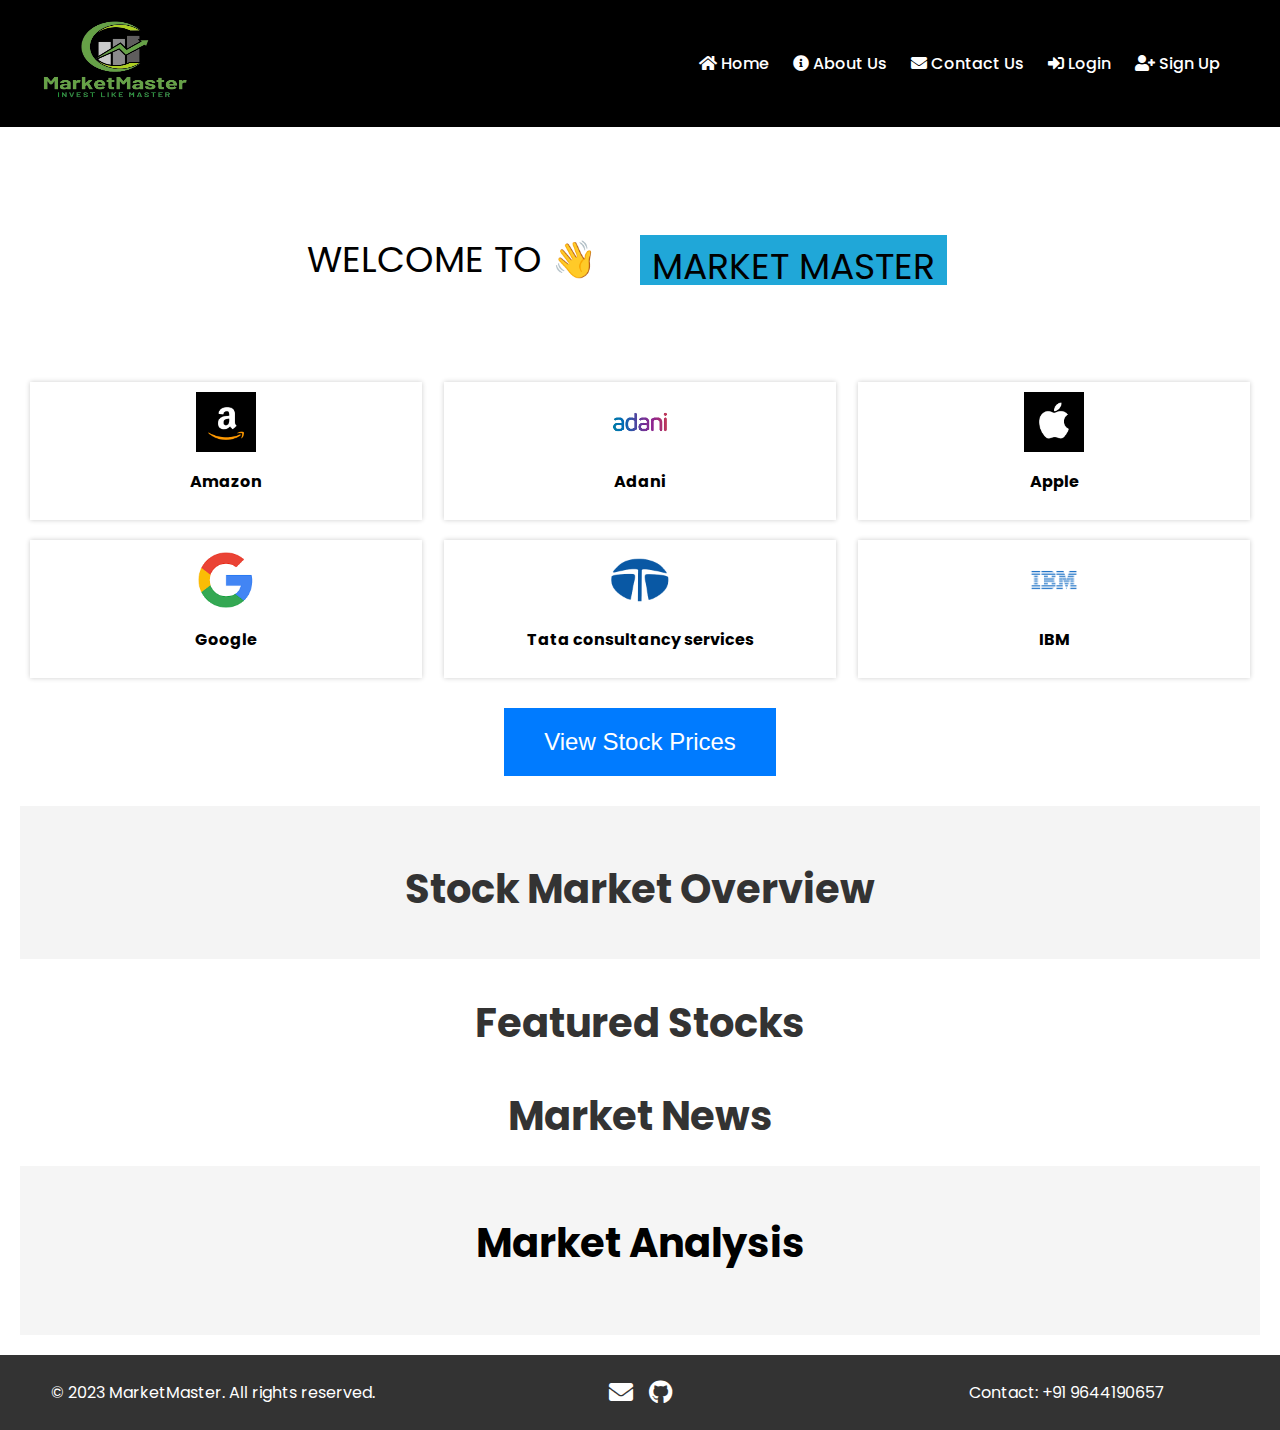
<file: index.html>
<!DOCTYPE html>
<html lang="en">

<head>
  <meta charset="UTF-8" />
  <meta name="viewport" content="width=device-width, initial-scale=1.0" />
  <link rel="stylesheet" href="https://cdnjs.cloudflare.com/ajax/libs/font-awesome/5.15.3/css/all.min.css" />

  <link rel="icon" href="images/logo.png" />
  
  <link rel="stylesheet" href="css/style.css" />

  <link href="https://fonts.googleapis.com/css2?family=Poppins:wght@300;400;500;600&display=swap" rel="stylesheet" />
  <title>MarketMaster - Invest Like Master</title>
</head>

<body>
  <!-- Navigation Bar -->
  <header>
    <nav>
      <div class="container">
        <div id="logo">
          <a href="index.html"><img src="images/logo.png" alt="MarketMaster Logo" /></a>
        </div>
        <ul id="navbar">
          <li>
            <a href="index.html"><i class="fas fa-home"></i> Home</a>
          </li>
          <li>
            <a href="about.html"><i class="fas fa-info-circle"></i> About Us</a>
          </li>
          <li>
            <a href="contactus.html"><i class="fas fa-envelope"></i> Contact Us</a>
          </li>
          <li>
            <a href="login.html"><i class="fas fa-sign-in-alt"></i> Login</a>
          </li>
          <li>
            <a href="signup.html"><i class="fas fa-user-plus"></i> Sign Up</a>
          </li>
        </ul>
      </div>
    </nav>
  </header>


  <!-- Main Content (Stock Market Prices and Analysis) -->
  <section class="main-content">
    <div class="ct">
      <p>Welcome To 👋</p>
      <section class="animation">
        <div class="first">
          <div>Market Master</div>
        </div>
        <div class="second">
          <div>Stock Analysis</div>
        </div>
        <div class="second">
          <div>Stock prediction</div>
        </div>
      </section>
    </div>

    <!-- Stock Market Overview Section -->
    <!-- Company Logo Box -->
    <div class="company-logo-box">
      <!-- Company 1 -->
      <div class="company">
        <img src="images/amazon.png" alt="Company 1 Logo" />
        <p>Amazon</p>
      </div>

      <!-- Company 2 -->
      <div class="company">
        <img src="images/adani.png" alt="Company 2 Logo" />
        <p>Adani</p>
      </div>

      <!-- Company 3 -->
      <div class="company">
        <img src="images/apple.png" alt="Company 2 Logo" />
        <p>Apple</p>
      </div>

      <!-- Company 4 -->
      <div class="company">
        <img src="images/google.png" alt="Company 2 Logo" />
        <p>Google</p>
      </div>

      <!-- Company 5 -->
      <div class="company">
        <img src="images/tata.png" alt="Company 2 Logo" />
        <p>Tata consultancy services</p>
      </div>

      <!-- Company 6 -->
      <div class="company">
        <img src="images/ibm.png" alt="Company 2 Logo" />
        <p>IBM</p>
      </div>

      <!-- Repeat for other companies (Company 3 to Company 10) -->
    </div>

    <!-- View Stock Prices Button -->
    <div class="view-button">
      <a href="login.html"><button class="btn-view">View Stock Prices</button></a>
    </div>
    <section class="market-overview">
      <h2>Stock Market Overview</h2>
      <!-- Placeholder for market data or charts -->
      <!-- TradingView Widget BEGIN -->
      <div class="tradingview-widget-container">
        <div class="tradingview-widget-container__widget"></div>
        <div class="tradingview-widget-copyright"></div>
        <script type="text/javascript" src="https://s3.tradingview.com/external-embedding/embed-widget-hotlists.js"
          async>
            {
              "colorTheme": "light",
                "dateRange": "12M",
                  "exchange": "BSE",
                    "showChart": true,
                      "locale": "in",
                        "largeChartUrl": "",
                          "isTransparent": false,
                            "showSymbolLogo": false,
                              "showFloatingTooltip": false,
                                "width": "400",
                                  "height": "600",
                                    "plotLineColorGrowing": "rgba(41, 98, 255, 1)",
                                      "plotLineColorFalling": "rgba(41, 98, 255, 1)",
                                        "gridLineColor": "rgba(240, 243, 250, 0)",
                                          "scaleFontColor": "rgba(106, 109, 120, 1)",
                                            "belowLineFillColorGrowing": "rgba(41, 98, 255, 0.12)",
                                              "belowLineFillColorFalling": "rgba(41, 98, 255, 0.12)",
                                                "belowLineFillColorGrowingBottom": "rgba(41, 98, 255, 0)",
                                                  "belowLineFillColorFallingBottom": "rgba(41, 98, 255, 0)",
                                                    "symbolActiveColor": "rgba(41, 98, 255, 0.12)"
            }
          </script>
      </div>

      <!-- TradingView Widget END -->
    </section>

    <!-- Featured Stocks Section -->
    <section class="featured-stocks">
      <h2>Featured Stocks</h2>
      <!-- Placeholder for featured stock information -->
    </section>

    <!-- News Section -->
    <section class="market-news">
      <h2>Market News</h2>
      <!-- Placeholder for news articles -->
    </section>

    <!-- Market Analysis Section -->
    <section class="market-analysis">
      <h1>Market Analysis</h1>
      <!-- Placeholder for market analysis content -->
      <div class="widget-container">
        <div class="widget">
          <blockquote class="trendlyne-widgets"
            data-get-url="https://trendlyne.com/web-widget/qvt-widget/Poppins/TCS/?posCol=00A25B&primaryCol=006AFF&negCol=EB3B00&neuCol=F7941E"
            data-theme="light"></blockquote>
          <script async src="https://cdn-static.trendlyne.com/static/js/webwidgets/tl-widgets.js"
            charset="utf-8"></script>
        </div>
        <div class="widget">
          <blockquote class="trendlyne-widgets"
            data-get-url="https://trendlyne.com/web-widget/qvt-widget/Poppins/INFY/?posCol=00A25B&primaryCol=006AFF&negCol=EB3B00&neuCol=F7941E"
            data-theme="light"></blockquote>
          <script async src="https://cdn-static.trendlyne.com/static/js/webwidgets/tl-widgets.js"
            charset="utf-8"></script>
        </div>
        <div class="widget">
          <blockquote class="trendlyne-widgets"
            data-get-url="https://trendlyne.com/web-widget/qvt-widget/Poppins/IBMFNIFTY/?posCol=00A25B&primaryCol=006AFF&negCol=EB3B00&neuCol=F7941E"
            data-theme="light"></blockquote>
          <script async src="https://cdn-static.trendlyne.com/static/js/webwidgets/tl-widgets.js"
            charset="utf-8"></script>
        </div>
      </div>
    </section>
  </section>

  <footer>
    <div class="footer-content">
      <p>&copy; 2023 MarketMaster. All rights reserved.</p>

      <div class="footer-icons">
        <a href="mailto:jaydeeppatidar535@gmail.com" class="footer-icon">
          <i class="fas fa-envelope"></i>
        </a>
        <a href="https://github.com/JaydeepPatidar535/Market-Master" target="_blank" class="footer-icon">
          <i class="fab fa-github"></i>
        </a>
      </div>
      <p>Contact: +91 9644190657</p>
    </div>
  </footer>
</body>

</html>
</file>
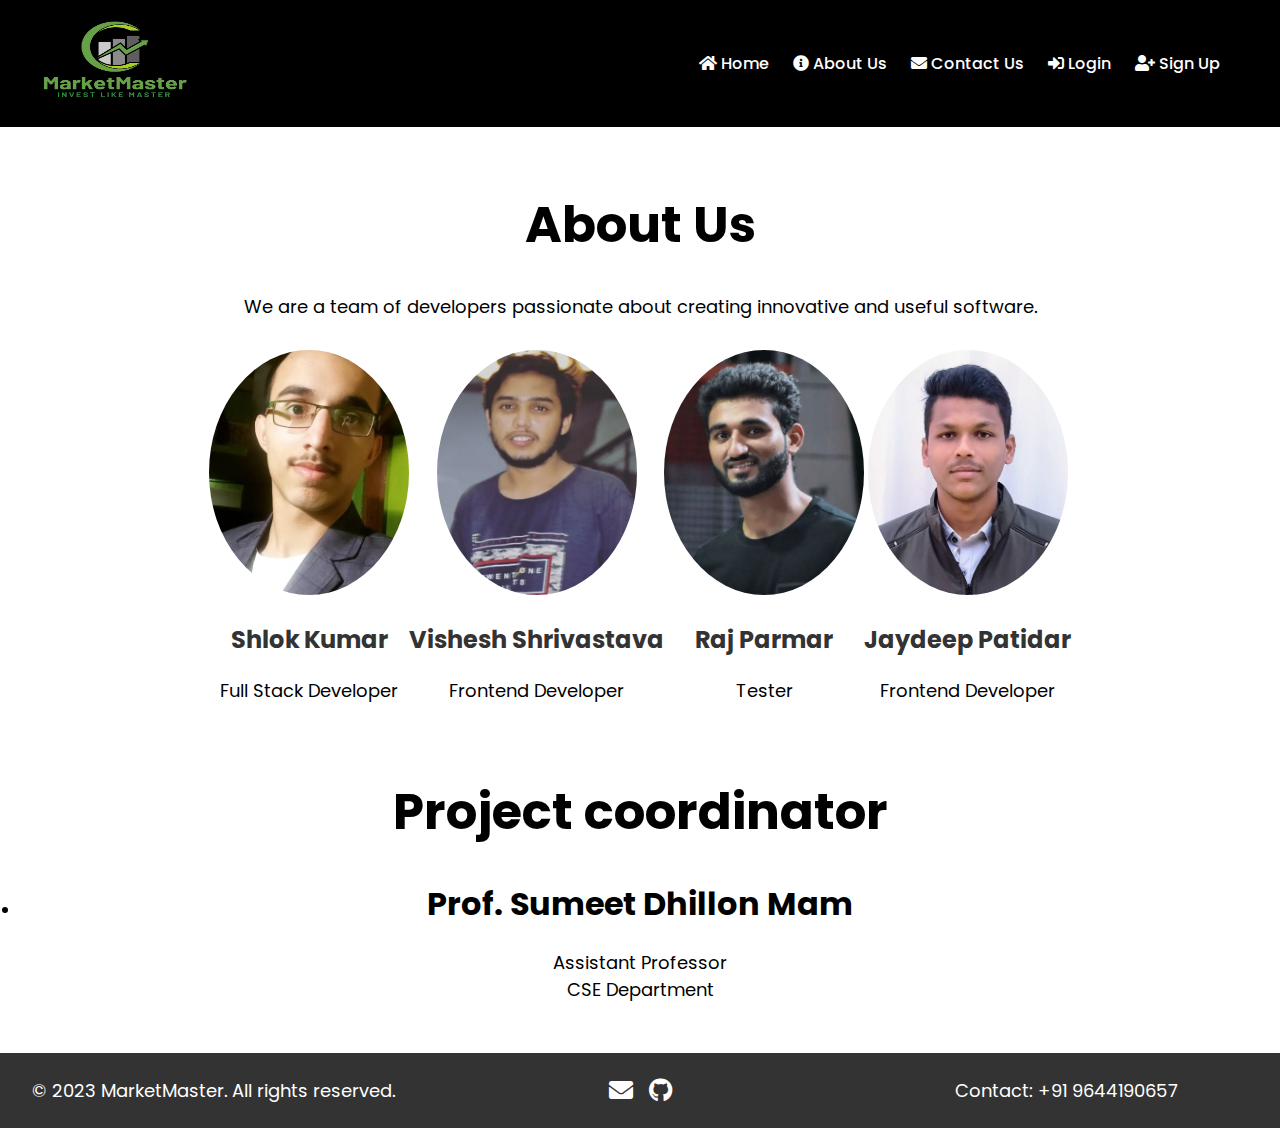
<file: about.html>
<!DOCTYPE html>
<html lang="en">

<head>
    <meta charset="UTF-8">
    <meta name="viewport" content="width=device-width, initial-scale=1.0">
    <link rel="stylesheet" href="https://cdnjs.cloudflare.com/ajax/libs/font-awesome/5.15.3/css/all.min.css">
    <link rel="stylesheet" href="css/about.css">
    <link rel="icon" href="images/logo.png" />
    <link rel="stylesheet" href="css/style.css">
    <link href="https://fonts.googleapis.com/css2?family=Poppins:wght@300;400;500;600&display=swap" rel="stylesheet">
    <title>MarketMaster - Invest Like Master</title>
</head>

<body>
    <!-- Navigation Bar -->
    <header>
        <nav>
            <div class="container">
                <div id="logo">
                    <a href="index.html"><img src="images/logo.png" alt="MarketMaster Logo"></a>
                </div>
                <ul id="navbar">
                    <li><a href="index.html"><i class="fas fa-home"></i> Home</a></li>
                    <li><a href="about.html"><i class="fas fa-info-circle"></i> About Us</a></li>
                    <li><a href="contactus.html"><i class="fas fa-envelope"></i> Contact Us</a></li>
                    <li><a href="login.html"><i class="fas fa-sign-in-alt"></i> Login</a></li>
                    <li><a href="signup.html"><i class="fas fa-user-plus"></i> Sign Up</a></li>
                </ul>
            </div>
        </nav>
    </header>

    <section class="main-content">
        <h3>About Us</h3>
        <p>We are a team of developers passionate about creating innovative and useful software.</p>
        <ul id="developer">
            <li id="Developer img">
                <a href="https://www.linkedin.com/in/shlok-jain-652702209"><img src="images/shlok.png"
                        alt="sholok kumar" class="image"></a>
                <h2>Shlok Kumar</h2>
                <p>Full Stack Developer</p>
            </li>
            <li id="Developer img">
                <a href="https://www.linkedin.com/in/vishesh-shrivastava"><img src="images/vishesh.png"
                        alt="Vishesh Shrivastava" class="image"></a>
                <h2>Vishesh Shrivastava</h2>
                <p>Frontend Developer</p>
            </li>
            <li id="Developer img">
                <a href="https://www.linkedin.com/in/raj-parmar1"><img src="images/raj.png" alt="Raj Parmar"
                        class="image"></a>
                <h2>Raj Parmar</h2>
                <p>Tester</p>
            </li>
            <li id="Developer img">
                <a href="https://www.linkedin.com/in/jaydeep-patidar-810a1b253"><img src="images/jaydeep.jpg"
                        alt="Jaydeep Patidar" class="image"></a>
                <h2>Jaydeep Patidar</h2>
                <p>Frontend Developer</p>
            </li>
        </ul>
        <h3>Project coordinator</h3>
        <ul>
            <li>

                <h1>Prof. Sumeet Dhillon Mam</h1>
                <p>Assistant Professor<br>CSE Department</p>
                <p></p>
            </li>
        </ul>

    </section>



    <footer>
        <div class="footer-content">
            <p>&copy; 2023 MarketMaster. All rights reserved.</p>

            <div class="footer-icons">
                <a href="mailto:jaydeeppatidar535@gmail.com" class="footer-icon">
                    <i class="fas fa-envelope"></i>
                </a>
                <a href="https://github.com/JaydeepPatidar535/Market-Master" target="_blank" class="footer-icon">
                    <i class="fab fa-github"></i>
                </a>
            </div>
            <p>Contact: +91 9644190657</p>
        </div>
    </footer>
</body>

</html>
</file>
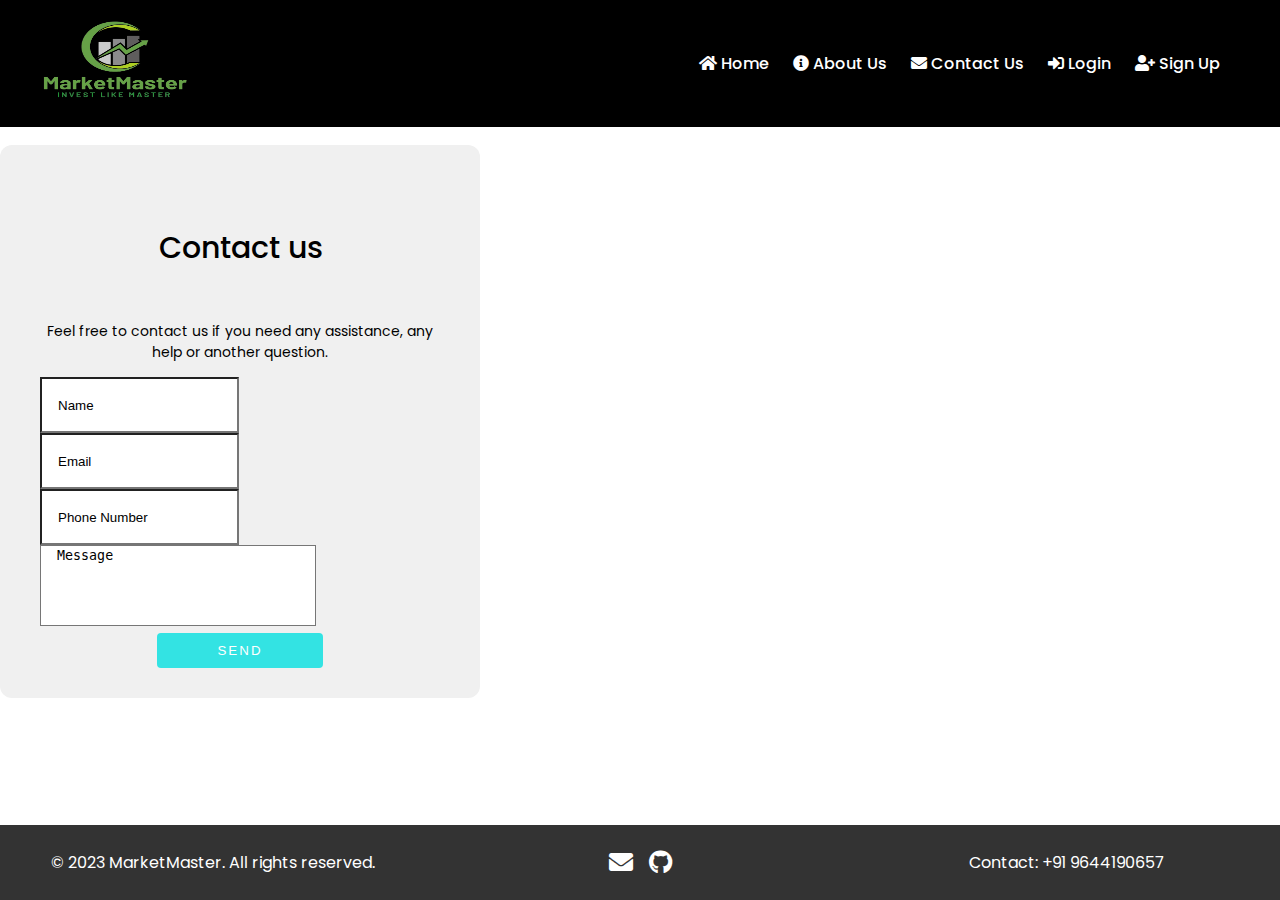
<file: contactus.html>
<!DOCTYPE html>
<html lang="en">
  <head>
    <meta charset="UTF-8" />
    <meta name="viewport" content="width=device-width, initial-scale=1.0" />
    <link
      rel="stylesheet"
      href="https://cdnjs.cloudflare.com/ajax/libs/font-awesome/5.15.3/css/all.min.css"
    />
    <link rel="icon" href="images/logo.png" />
    
    <link rel="stylesheet" href="css/contact.css">
    <link
      href="https://fonts.googleapis.com/css2?family=Poppins:wght@300;400;500;600&display=swap"
      rel="stylesheet"
    />
    <link href="https://cdn.jsdelivr.net/npm/bootstrap@5.1.3/dist/css/bootstrap.min.css" rel="stylesheet" integrity="sha384-1BmE4kWBq78iYhFldvKuhfTAU6auU8tT94WrHftjDbrCEXSU1oBoqyl2QvZ6jIW3" crossorigin="anonymous">
    <title>MarketMaster - Invest Like Master</title>
  </head>
  <body>
    
    <header>
        <nav>
          <div class="container">
            <div id="logo">
              <a href="index.html"><img src="images/logo.png" alt="MarketMaster Logo" /></a>
            </div>
            <ul id="navbar">
              <li>
                <a href="index.html"><i class="fas fa-home"></i> Home</a>
              </li>
              <li>
                <a href="about.html"
                  ><i class="fas fa-info-circle"></i> About Us</a
                >
              </li>
              <li>
                <a href="#"><i class="fas fa-envelope"></i> Contact Us</a>
              </li>
              <li>
                <a href="login.html"
                  ><i class="fas fa-sign-in-alt"></i> Login</a
                >
              </li>
              <li>
                <a href="signup.html"><i class="fas fa-user-plus"></i> Sign Up</a>
              </li>
            </ul>
          </div>
        </nav>
      </header>
    

  <div class="contact-form-wrapper d-flex justify-content-center">
    <form action="#" class="contact-form" id="contactForm">
      <h5 class="title">Contact us</h5>
      <p class="description">Feel free to contact us if you need any assistance, any help or another question.
      </p>
      <div>
        <input type="text" class="form-control rounded border-white mb-3 form-input" name="Name" id="name" placeholder="Name" required>
      </div>
      <div>
        <input type="email" class="form-control rounded border-white mb-3 form-input" name="Email" id="email" placeholder="Email" required>
      </div>
      <div>
        <input type="text" class="form-control rounded border-white mb-3 form-input" name="Number" id="number" placeholder="Phone Number" required>
      </div>
      <div>
        <textarea id="message" class="form-control rounded border-white mb-3 form-text-area" rows="5" cols="30" name="Message" placeholder="Message" id="message" required></textarea>
      </div>
      <div class="submit-button-wrapper">
        <input type="submit" value="Send">
      </div>
    </form>
  </div>
  <script>
    const scriptURL = 'https://script.google.com/macros/s/AKfycbxoN-tGv2PSDrKonSvIlea5FgYasNRUZFE5wU2KkaEpR799G7DfqYGOfQTRcDQqixjn/exec'
    const form = document.forms['contactForm']
    
    form.addEventListener('submit', e => {
      e.preventDefault()
      fetch(scriptURL, { method: 'POST', body: new FormData(form)})
      .then(response => alert("Thank you! your form is submitted successfully." ))
      .then(() => {  window.location.reload(); })
      .catch(error => console.error('Error!', error.message))
    })
    </script>
  <footer>
    <div class="footer-content">
      <p>&copy; 2023 MarketMaster. All rights reserved.</p>

      <div class="footer-icons">
        <a href="mailto:jaydeeppatidar535@gmail.com" class="footer-icon">
          <i class="fas fa-envelope"></i>
        </a>
        <a
          href="https://github.com/JaydeepPatidar535/Market-Master"
          target="_blank"
          class="footer-icon"
        >
          <i class="fab fa-github"></i>
        </a>
      </div>
      <p>Contact: +91 9644190657</p>
    </div>
  </footer>
  </body>
  </html>
</file>
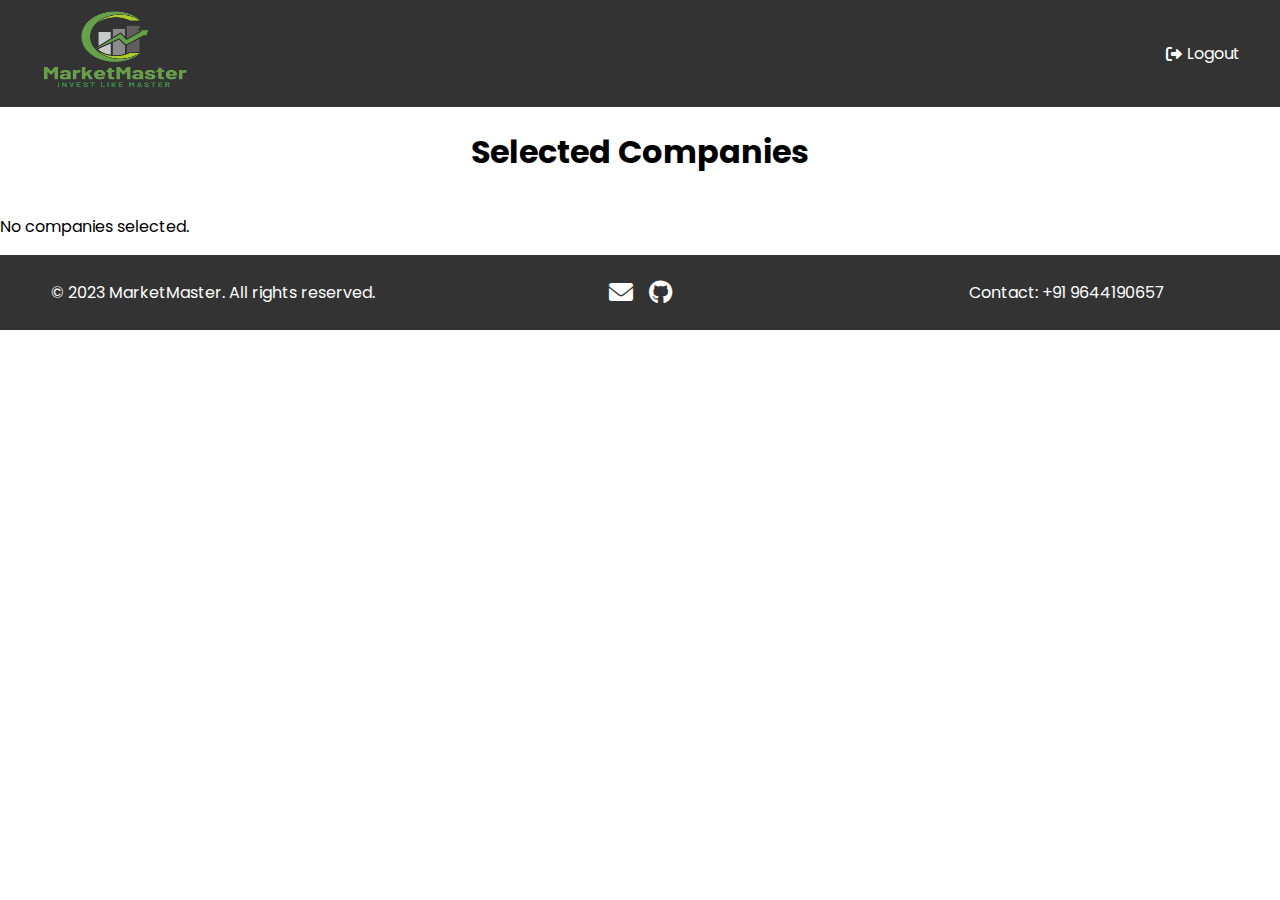
<file: filterpage.html>
<!DOCTYPE html>
<html lang="en">
<head>
    <meta charset="UTF-8">
    <meta name="viewport" content="width=device-width, initial-scale=1.0">
    <link rel="stylesheet" href="https://cdnjs.cloudflare.com/ajax/libs/font-awesome/6.0.0-beta3/css/all.min.css">
    <link rel="stylesheet" href="css/dashboard.css">
    <link rel="stylesheet" href="css/filterpage.css">
    
    <link rel="icon" href="images/logo.png" />
    <link href="https://fonts.googleapis.com/css2?family=Poppins:wght@300&display=swap" rel="stylesheet">
    <title>User Dashboard</title>
</head>
<body>
    <header>
        <nav>
            <div class="logo">
                <a href="dashboard.html"><img src="images/logo.png" alt="Company Logo"></a>
            </div>
            <div class="user-profile">
                <span class="welcome-message">Welcome to MarketMaster <i class="fas fa-user-circle"></i></span>
                
            </div>
            <div class="logout">
                <a href="index.html">
                    <i class="fas fa-sign-out-alt"></i>
                    Logout
                </a>
            </div>
        </nav>
    </header>
    
  
    <h1>Selected Companies</h1>
    <div id="selected-companies" class="container">
        <!-- Selected company boxes will be generated here -->
    </div>
    <script src="js/filterpage.js"></script>



    <footer>
        
        <div class="footer-content">
          <p>&copy; 2023 MarketMaster. All rights reserved.</p>
  
          <div class="footer-icons">
            <a href="mailto:jaydeeppatidar535@gmail.com" class="footer-icon">
              <i class="fas fa-envelope"></i>
            </a>
            <a
              href="https://github.com/JaydeepPatidar535/Market-Master"
              target="_blank"
              class="footer-icon"
            >
              <i class="fab fa-github"></i>
            </a>
          </div>
          <p>Contact: +91 9644190657</p>
        </div>
     
</footer>
</body>
</html>
</file>
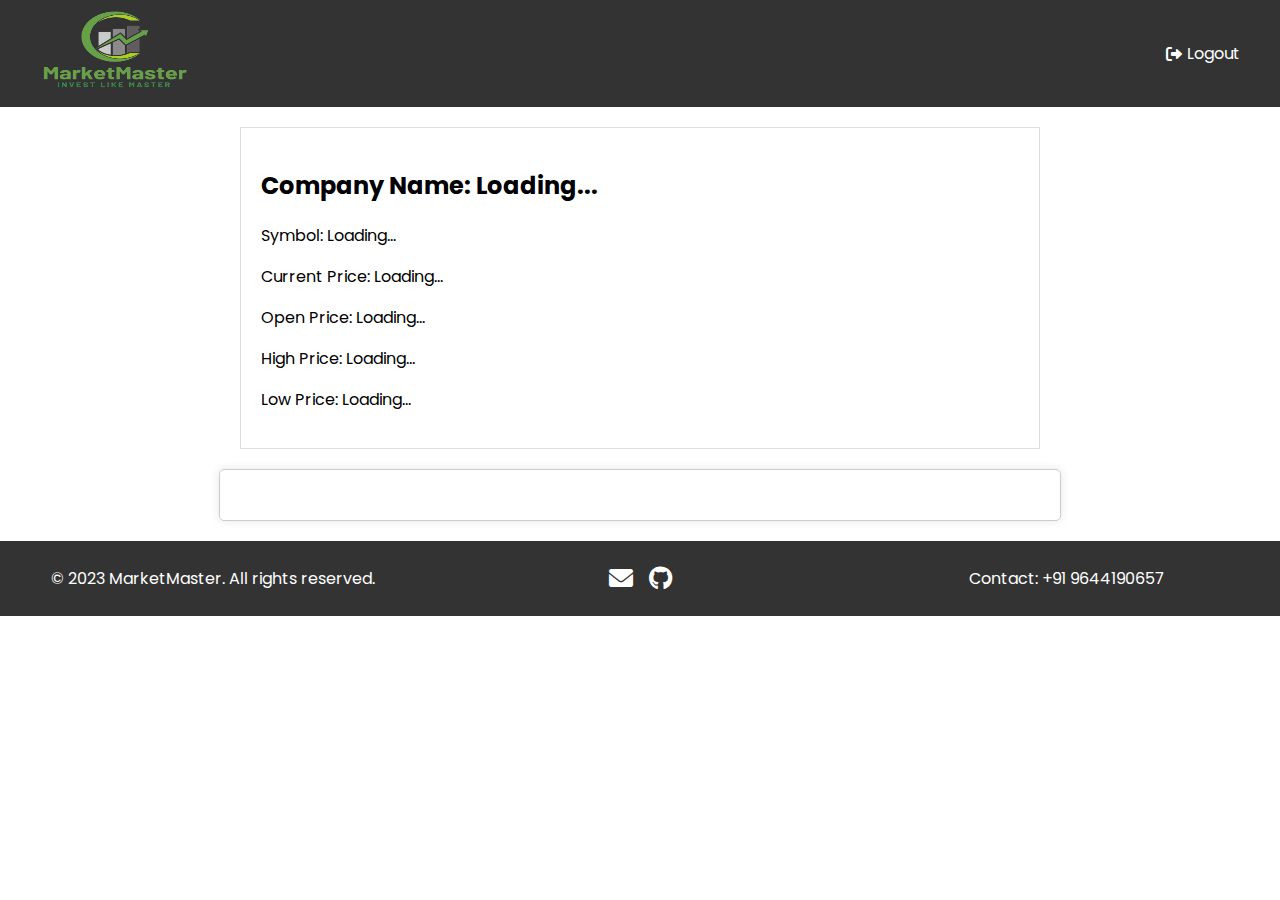
<file: company/amazon_info.html>
<!DOCTYPE html>
<html lang="en">
<head>
    <meta charset="UTF-8">
    <meta name="viewport" content="width=device-width, initial-scale=1.0">
    <link rel="stylesheet" href="https://cdnjs.cloudflare.com/ajax/libs/font-awesome/6.0.0-beta3/css/all.min.css">
    <link rel="stylesheet" href="company.css">
    
    <link rel="icon" href="../images/logo.png" />
    <link href="https://fonts.googleapis.com/css2?family=Poppins:wght@300&display=swap" rel="stylesheet">
    <title>User Dashboard</title>
</head>
<body>
    <header>
        <nav>
            <div class="logo">
                <a href="../dashboard.html"><img src="../images/logo.png" alt="Company Logo"></a>
            </div>
            <div class="user-profile">
                <span class="welcome-message">Welcome to MarketMaster <i class="fas fa-user-circle"></i></span>
                
            </div>
            
            <div class="logout">
                <a href="../index.html">
                    <i class="fas fa-sign-out-alt"></i>
                    Logout
                </a>
            </div>
        </nav>
    </header>
    <div id="container">
        <div id="stock-data">
            <h2>Company Name: <span id="company-name">Loading...</span></h2>
            <p>Symbol: <span id="symbol">Loading...</span></p>
            <p>Current Price: <span id="current-price">Loading...</span></p>
            <p>Open Price: <span id="open-price">Loading...</span></p>
            <p>High Price: <span id="high-price">Loading...</span></p>
            <p>Low Price: <span id="low-price">Loading...</span></p>
        </div>
    </div>
    <script>
        // Replace with your stock market data API integration logic
        // Example: Fetch data from Alpha Vantage API
        const apiKey = 'YOUR_API_KEY';
        const symbol = 'AMZN'; // Replace with the stock symbol you want to track

        fetch(`https://www.alphavantage.co/query?function=TIME_SERIES_INTRADAY&symbol=${symbol}&interval=5min&apikey=${apiKey}`)
            .then(response => response.json())
            .then(data => {
                const metaData = data['Meta Data'];
                const timeSeries = data['Time Series (5min)'];
                const lastRefreshed = metaData['3. Last Refreshed'];
                const latestData = timeSeries[lastRefreshed];

                document.getElementById('company-name').textContent = metaData['2. Symbol'];
                document.getElementById('symbol').textContent = metaData['2. Symbol'];
                document.getElementById('current-price').textContent = latestData['1. open'];
                document.getElementById('open-price').textContent = latestData['1. open'];
                document.getElementById('high-price').textContent = latestData['2. high'];
                document.getElementById('low-price').textContent = latestData['3. low'];
            })
            .catch(error => {
                console.error('Error fetching stock data:', error);
            });
    </script>
    <!-- TradingView Widget BEGIN -->
<div class="tradingview-widget-container">
  <div id="tradingview_a657c"></div>
  <div class="tradingview-widget-copyright"></div>
  <script type="text/javascript" src="https://s3.tradingview.com/tv.js"></script>
  <script type="text/javascript">
  new TradingView.widget(
  {
    "width": 780,
  "height": 610,
  "symbol": "AMZN",
  "interval": "D",
  "timezone": "Etc/UTC",
  "theme": "light",
  "style": "1",
  "locale": "in",
  "enable_publishing": false,
  "allow_symbol_change": false,
  "container_id": "tradingview_a657c"
}
  );
  </script>
</div>
<!-- TradingView Widget END -->
    <footer>
        
        <div class="footer-content">
          <p>&copy; 2023 MarketMaster. All rights reserved.</p>
  
          <div class="footer-icons">
            <a href="mailto:jaydeeppatidar535@gmail.com" class="footer-icon">
              <i class="fas fa-envelope"></i>
            </a>
            <a
              href="https://github.com/JaydeepPatidar535/Market-Master"
              target="_blank"
              class="footer-icon"
            >
              <i class="fab fa-github"></i>
            </a>
          </div>
          <p>Contact: +91 9644190657</p>
        </div>
     
</footer>
</body>
</html>
</file>
<file: css/about.css>
h3{
    text-align: center;
    margin-top: 40px;
    margin-bottom: 30px;
    font-size: 50px;
  }
p {
    text-align: center;
    font-size: 18px;
    margin-bottom: 30px;
  }
  #developer {
    list-style: none;
    display: flex;
    justify-content: center;
    flex-wrap: wrap;
  }
  #Developer img{
    text-align: center;
    margin-right: 20px;
    margin-bottom: 30px;
  }
.image {
    width: 200px;
    height: 245px;
    border-radius: 50%;
    object-fit: cover;
   
  }
</file>
<file: css/style.css>
/* Reset some default styles */
body, ul {
    margin: 0;
    padding: 0;
}

/* Global Styles */
body {
    font-family: 'Poppins', sans-serif;
   
}

.container {
    max-width: 1200px;
    margin: 0 auto;
    padding: 20px;
    display: flex;
    justify-content: space-between;
    align-items: center;
}

header {
    background-color: #000000;
    color: rgb(255, 255, 255);
}

#logo img {
    height: 80px; /* Adjust the height as needed */
    width: 150px; /* Maintain aspect ratio */
}

#navbar {
    list-style-type: none;
}

#navbar li {
    display: inline-block;
    margin-right: 20px;
}

#navbar a {
    text-decoration: none;
    color: rgb(255, 255, 255);
    font-weight: 500;
    transition: color 0.3s;
}

#navbar a:hover {
    color: #ff0000;
}


@import url('https://fonts.googleapis.com/css?family=Roboto:700');


.p {
    text-shadow: 0 0 7px rgba(255, 255, 255, .3), 0 0 3px rgba(255, 255, 255, .3);
}

.ct {
    color: #000000;
    font-size: 2.26rem; /* Increase the font size */
    text-transform: uppercase;
    height: 25vh;
    display: flex;
    align-items: center;
    justify-content: center;
}

.animation {
    height: 50px;
    overflow: hidden;
    margin-left: 1rem;
}

.animation > div > div {
    padding: 0.25rem 0.75rem;
    height: 2.81rem; /* Adjust the height based on the original spacing */
    margin-bottom: 2.81rem; /* Adjust the margin based on the original spacing */
    display: inline-block;
}

.animation div:first-child {
    animation: text-animation 8s infinite;
}

.first div {
    background-color: #20a7d8;
}

.second div {
    background-color: #CD921E;
}

.third div {
    background-color: #c10528;
}

@keyframes text-animation {
    0% { margin-top: 0; }
    10% { margin-top: 0; }
    20% { margin-top: -5.62rem; } /* Maintain the original spacing */
    30% { margin-top: -5.62rem; } /* Maintain the original spacing */
    40% { margin-top: -11.24rem; } /* Maintain the original spacing */
    60% { margin-top: -11.24rem; } /* Maintain the original spacing */
    70% { margin-top: -5.62rem; } /* Maintain the original spacing */
    80% { margin-top: -5.62rem; } /* Maintain the original spacing */
    90% { margin-top: 0; }
    100% { margin-top: 0; }
}




/* Style the Stock Market Overview Section */
.market-overview {
    padding: 20px;
    background-color: #f4f4f4;
}
.market-overview h2{
    font-size: 40px;
}

/* Style the Company Logo Box */
.company-logo-box {
    display: flex;
    flex-wrap: wrap;
    justify-content: space-between;
    align-items: center;
}


/* Style each Company Box */
.company {
    width: 30%;
    margin: 10px;
    text-align: center;
    background-color: #fff;
    padding: 10px;
    box-shadow: 0 0 5px rgba(0, 0, 0, 0.2);
    transition: transform 0.2s ease-in-out; /* Add a transition for smooth movement */
}

.company:hover {
    transform: scale(1.05); /* Increase the size slightly on hover */
}

.company img {
    max-width: 60px;
    height: auto;
}

.company p {
    margin-top: 10px;
    font-weight: bold;
}

/* Style the "View Stock Prices" button */
.view-button {
    text-align: center;
    margin-top: 20px;
    margin-bottom: 30px; /* Add space below the button */
}

.btn-view {
    background-color: #007BFF;
    color: #fff;
    border: none;
    padding: 20px 40px; /* Increase padding for a larger button */
    font-size: 24px; /* Increase font size */
    cursor: pointer;
    transition: background-color 0.3s ease, transform 0.2s ease, opacity 0.2s ease; /* Add transitions for background color, transform, and opacity */
    animation: blink 2s infinite; /* Add a blinking animation */
}

.btn-view:hover {
    background-color: #0056b3;
    transform: scale(1.05); /* Add a slight scale-up animation on hover */
    opacity: 0.9; /* Reduce opacity on hover for a subtle effect */
}

/* Define the blinking animation */
@keyframes blink {
    0% { opacity: 0; }
    50% { opacity: 1; }
    100% { opacity: 0; }
}

/* Main Content Styles */
.main-content {
    padding: 20px;
    text-align: center;
}
/*featured stock section*/
.featured-stocks h2{
    font-size: 40px;
}
/*Market news section*/
.market-news h2{
    font-size: 40px;
}
/* Style the market analysis section */
.market-analysis {
    background-color: #f5f5f5;
    padding: 20px;
}
.market-analysis h1{
  font-size: 40px;
}

/* Style the widget container */
.widget-container {
    display: flex;
    justify-content: space-between; /* Arrange widgets horizontally with space in between */
}

/* Style each widget */
.widget {
    flex: 1;
    margin-right: 10px; /* Add spacing between widgets */
}


/* Style the footer */
footer {
    background-color: #333;
    color: #fff;
    text-align: center;
    padding: 20px 0;
}

/* Style the footer content */
.footer-content {
    display: flex;
    flex-wrap: wrap;
    justify-content: center;
    align-items: center;
}

/* Style the copyright notice */
.footer-content p:first-child {
    flex: 1;
    margin: 0;
}

/* Style the contact number link */
.footer-content p:last-child {
    flex: 1;
    margin: 0;
}

/* Style the footer icons container */
.footer-icons {
    flex: 1;
    
    margin: 0;
}

/* Style the footer icons */
.footer-icon {
    margin-left: 10px;
    color: white; /* Set the icon color to white */
    text-decoration: none;
    font-size: 24px;
}

/* Style the GitHub icon */
.footer-icon:first-child {
    margin-left: 0; /* Remove left margin for the first icon */
}



/* Small screens (e.g., smartphones) */
@media (max-width: 767px) {
    /* Adjust styles for small screens here */
}

/* Medium screens (e.g., tablets) */
@media (min-width: 768px) and (max-width: 1023px) {
    /* Adjust styles for medium screens here */
}

/* Large screens (e.g., desktops) */
@media (min-width: 1024px) {
    /* Adjust styles for large screens here */
}


/* Styles for the login popup */
#login-popup {
    display: none;
    position: fixed;
    top: 0;
    left: 0;
    width: 100%;
    height: 100%;
    background-color: rgba(0, 0, 0, 0.5); /* Semi-transparent background */
    z-index: 1;
}

.popup-content {
    position: absolute;
    top: 50%;
    left: 50%;
    transform: translate(-50%, -50%);
    background-color: #fff;
    padding: 20px;
    border-radius: 10px; /* Curved edges */
    box-shadow: 0 4px 8px rgba(0, 0, 0, 0.2);
    width: 80%; /* Increase the width percentage */
    max-width: 400px; /* Set a maximum width */
    text-align: center; /* Center align text */
    align-items: center;
}



.close {
    position: absolute;
    top: 10px;
    right: 10px;
    font-size: 20px;
    cursor: pointer;
    color: #555;
}

.close:hover {
    color: #333;
}

h2 {
    font-size: 24px;
    margin-bottom: 20px;
    color: #333;
}

/* Styles for the login form inside the popup */
#login-form label {
    display: block;
    font-weight: bold;
    margin-bottom: 8px;
    color: #333;
}

#login-form input[type="text"],
#login-form input[type="password"] {
    width: 100%;
    padding: 10px;
    margin-bottom: 15px;
    border: 1px solid #ccc;
    border-radius: 5px;
    font-size: 16px;
    box-sizing: border-box;
}

#login-form input[type="submit"] {
    background-color: #333;
    color: #fff;
    padding: 10px 20px;
    border: none;
    border-radius: 5px;
    font-size: 18px;
    cursor: pointer;
    transition: background-color 0.3s ease;
    box-sizing: border-box;
}

#login-form input[type="submit"]:hover {
    background-color: #555;
}

#login-form .form-error {
    color: #ff0000;
    margin-top: 5px;
}

#login-form .form-success {
    color: #009900;
    margin-top: 5px;
}

#login-form .form-group {
    position: relative;
}

#login-form .show-password {
    position: absolute;
    right: 10px;
    top: 50%;
    transform: translateY(-50%);
    cursor: pointer;
    color: #333;
}

/* Style for password visibility toggle icon */
#login-form .show-password i {
    font-size: 20px;
}

/* Media query for smaller screens */
@media (max-width: 480px) {
    .popup-content {
        max-width: 100%;
    }
}

/* Styles for the popup */
/* Styles for the signup popup */
#signup-popup {
    display: none;
    position: fixed;
    top: 0;
    left: 0;
    width: 100%;
    height: 100%;
    background-color: rgba(0, 0, 0, 0.5); /* Semi-transparent background */
    z-index: 1;
}

.popup-content1 {
    position: absolute;
    top: 50%;
    left: 50%;
    transform: translate(-50%, -50%);
    background-color: #fff;
    padding: 20px;
    border-radius: 10px; /* Curved edges */
    box-shadow: 0 4px 8px rgba(0, 0, 0, 0.2);
    width: 80%; /* Increase the width percentage */
    max-width: 400px; /* Set a maximum width */
    text-align: center; /* Center align text */
    align-items: center;
}

.close1 {
    position: absolute;
    top: 10px;
    right: 10px;
    font-size: 20px;
    cursor: pointer;
    color: #555;
}

.close1:hover {
    color: #333;
}

h2 {
    font-size: 24px;
    margin-bottom: 20px;
    color: #333;
}

/* Styles for the signup form inside the popup */
#signup-form label {
    display: block;
    font-weight: bold;
    margin-bottom: 8px;
    color: #333;
}

#signup-form input[type="text"],
#signup-form input[type="email"],
#signup-form input[type="tel"],
#signup-form input[type="password"] {
    width: 100%;
    padding: 10px;
    margin-bottom: 15px;
    border: 1px solid #ccc;
    border-radius: 5px;
    font-size: 16px;
    box-sizing: border-box;
}

#signup-form input[type="submit"] {
    background-color: #333;
    color: #fff;
    padding: 10px 20px;
    border: none;
    border-radius: 5px;
    font-size: 18px;
    cursor: pointer;
    transition: background-color 0.3s ease;
    box-sizing: border-box;
}

#signup-form input[type="submit"]:hover {
    background-color: #555;
}

#signup-form .form-error {
    color: #ff0000;
    margin-top: 5px;
}

#signup-form .form-success {
    color: #009900;
    margin-top: 5px;
}

#signup-form .form-group {
    position: relative;
}

#signup-form .show-password {
    position: absolute;
    right: 10px;
    top: 50%;
    transform: translateY(-50%);
    cursor: pointer;
    color: #333;
}

/* Style for password visibility toggle icon */
#signup-form .show-password i {
    font-size: 20px;
}
</file>
<file: css/contact.css>
* Reset some default styles */
  body, ul {
      margin: 0;
      padding: 0;
  }
  
  /* Global Styles */
  body {
      font-family: 'Poppins', sans-serif;
      margin: 0; /* Reset body margin */
  }
  
  /* Add this style to remove any top margin from the header */
  header {
      margin: 0;
  }
  
  .container {
      max-width: 1200px;
      margin: 0 auto;
      padding: 20px;
      display: flex;
      justify-content: space-between;
      align-items: center;
  }
  
  header {
      background-color: #000000;
      color: rgb(255, 255, 255);
      position: fixed; /* Fix the header at the top */
      top: 0;
      left: 0;
      right: 0;
  }
  
  /* Rest of your styles... */
  
  
  #logo img {
      height: 80px; /* Adjust the height as needed */
      width: 150px; /* Maintain aspect ratio */
  }
  
  #navbar {
      list-style-type: none;
  }
  
  #navbar li {
      display: inline-block;
      margin-right: 20px;
  }
  
  #navbar a {
      text-decoration: none;
      color: rgb(255, 255, 255);
      font-weight: 500;
      transition: color 0.3s;
  }
  
  #navbar a:hover {
      color: #ff0000;
  }
  
  .contact-form-wrapper {
    padding: 100px 0;
  }
  
  .contact-form {
    padding: 30px 40px;
    background-color: #f0f0f0;
    border-radius: 12px;
    max-width: 400px;
    margin-top: 45px;
  }
  
  .contact-form textarea {
    resize: none;
    color: #000;
  }
  
  .contact-form .form-input,
  .form-text-area {
    background-color: #ffffff;
    height: 50px;
    padding-left: 16px;
  }
  
  .contact-form .form-text-area {
    background-color: #ffffff;
    height: auto;
    padding-left: 16px;
  }
  
  .contact-form .form-control::placeholder {
    color: #000000;
    font-weight: 500;
    opacity: 1;
  }
  
  .contact-form .form-control:-ms-input-placeholder {
    color: #aeb4b9;
    font-weight: 500;
  }
  
  .contact-form .form-control::-ms-input-placeholder {
    color: #aeb4b9;
    font-weight: 500;
  }
  
  .contact-form .form-control:focus {
    border-color: #f33fb0;
    box-shadow: inset 0 1px 1px rgba(0, 0, 0, 0.07), 0 0 8px #f33fb0;
  }
  
  .contact-form .title {
    text-align: center;
    font-size: 30px;
    font-weight: 500;
    color: #000000;
  }
  
  .contact-form .description {
    color: #000000;
    font-size: 14px;
    text-align: center;
  }
  
  .contact-form .submit-button-wrapper {
    text-align: center;
  }
  
  .contact-form .submit-button-wrapper input {
    border: none;
    border-radius: 4px;
    background-color: #33e3e3;
    color: white;
    text-transform: uppercase;
    padding: 10px 60px;
    font-weight: 500;
    letter-spacing: 2px;
  }
  
  .contact-form .submit-button-wrapper input:hover {
    background-color: #d30069;
  }
  

  footer {
    background-color: #333;
    color: #fff;
    text-align: center;
    padding: 20px 0;
    position: fixed;
    bottom: 0;
    left: 0;
    right: 0;
}


/* Style the footer content */
.footer-content {
    display: flex;
    flex-wrap: wrap;
    justify-content: center;
    align-items: center;
}

/* Style the copyright notice */
.footer-content p:first-child {
    flex: 1;
    margin: 0;
}

/* Style the contact number link */
.footer-content p:last-child {
    flex: 1;
    margin: 0;
}

/* Style the footer icons container */
.footer-icons {
    flex: 1;
    
    margin: 0;
}

/* Style the footer icons */
.footer-icon {
    margin-left: 10px;
    color: white; /* Set the icon color to white */
    text-decoration: none;
    font-size: 24px;
}

/* Style the GitHub icon */
.footer-icon:first-child {
    margin-left: 0; /* Remove left margin for the first icon */
}
</file>
<file: css/dashboard.css>
/* Reset some default styles */
body, html {
    margin: 0;
    padding: 0;
    font-family: 'Poppins', sans-serif;

}

/* Style the header and navigation bar */
header {
    background-color: #333;
    color: #fff;
    padding: 10px 0;
}

nav {
    display: flex;
    justify-content: space-between;
    align-items: center;
    max-width: 1200px;
    margin: 0 auto;
    padding: 0 20px;
}

.logo img {
    height: 80px; /* Adjust the height as needed */
    width: 150px;
}

.user-profile {
    display: flex;
    align-items: center;
    color: #fff;
}

.user-profile span {
    margin-right: 10px;
}

.logout a {
    text-decoration: none;
    color: #fff;
    display: flex;
    align-items: center;
}

.logout a i {
    margin-right: 5px;
}

.welcome-message {
    font-size: 24px; /* Increase the font size */
    color: #ffffff; /* Change the text color */
    opacity: 0; /* Initially, set the opacity to 0 to hide the text */
    animation: fadeIn 1s ease-in-out forwards, blink 2s infinite; /* Apply both animations */
}

/* Define the fadeIn animation */
@keyframes fadeIn {
    from {
        opacity: 0; /* Start with full transparency */
    }
    to {
        opacity: 1; /* End with full visibility */
    }
}

/* Define the blink animation */
@keyframes blink {
    0% {
        opacity: 1; /* Fully visible */
    }
    50% {
        opacity: 0; /* Completely hidden */
    }
    100% {
        opacity: 1; /* Fully visible again */
    }
}



/* Add styles for the dashboard content and footer as needed */
.patterns {
    height: 50vh;
    width: auto;
  }
  
  svg text {
    font-family: Lora;
    letter-spacing: 5px;
    stroke: #ffa5d8;
    font-size: 130px;
    font-weight: 700;
    stroke-width: 2;
   
    animation: textAnimate 1s infinite alternate;
    
  }
  
  @keyframes textAnimate {
    0% {
      stroke-dasharray: 0 50%;
      stroke-dashoffset:  20%;
      fill:hsl(189, 68%, 75%)
  
    }
    
    100% {
      stroke-dasharray: 50% 0;
      stroke-dashoffstet: -20%;
      fill: hsla(189, 68%, 75%,0%)
    }
    
  }




  footer {
    background-color: #333;
    color: #fff;
    text-align: center;
    padding: 20px 0;
    margin-bottom: 0;
}

/* Style the footer content */
.footer-content {
    display: flex;
    flex-wrap: wrap;
    justify-content: center;
    align-items: center;
}

/* Style the copyright notice */
.footer-content p:first-child {
    flex: 1;
    margin: 0;
}

/* Style the contact number link */
.footer-content p:last-child {
    flex: 1;
    margin: 0;
}

/* Style the footer icons container */
.footer-icons {
    flex: 1;
    
    margin: 0;
}

/* Style the footer icons */
.footer-icon {
    margin-left: 10px;
    color: white; /* Set the icon color to white */
    text-decoration: none;
    font-size: 24px;
}

/* Style the GitHub icon */
.footer-icon:first-child {
    margin-left: 0; /* Remove left margin for the first icon */
}


/* Style the Company Logo Box */
.company-logo-box {
    display: flex;
    flex-wrap: wrap;
    justify-content: space-between;
    align-items: center;
}


/* Style each Company Box */
.company {
    width: 30%;
    margin: 10px;
    text-align: center;
    background-color: #fff;
    padding: 10px;
    box-shadow: 0 0 5px rgba(0, 0, 0, 0.2);
    transition: transform 0.2s ease-in-out; /* Add a transition for smooth movement */
}

.company:hover {
    transform: scale(1.05); /* Increase the size slightly on hover */
}

.company img {
    max-width: 60px;
    height: auto;
}

.company p {
    margin-top: 10px;
    font-weight: bold;
}

.company.selected {
    border: 2px solid #FF5733; /* Add a border to indicate selection */
}

/* Style for the "Apply Filter" button */


.view-button {
    text-align: center;
    margin-top: 20px;
    margin-bottom: 30px; /* Add space below the button */
}

.btn-view {
    background-color: #007BFF;
    color: #fff;
    border: none;
    padding: 20px 40px; /* Increase padding for a larger button */
    font-size: 24px; /* Increase font size */
    cursor: pointer;
    transition: background-color 0.3s ease, transform 0.2s ease, opacity 0.2s ease; /* Add transitions for background color, transform, and opacity */
    animation: blink 2s infinite; /* Add a blinking animation */
}

.btn-view:hover {
    background-color: #0056b3;
    transform: scale(1.05); /* Add a slight scale-up animation on hover */
    opacity: 0.9; /* Reduce opacity on hover for a subtle effect */
}

/* Define the blinking animation */
@keyframes blink {
    0% { opacity: 0; }
    50% { opacity: 1; }
    100% { opacity: 0; }
}
</file>
<file: css/filterpage.css>
/* Reset some default styles */
body, html {
    margin: 0;
    padding: 0;
    font-family: 'Poppins', sans-serif;

}

/* Style the header and navigation bar */
header {
    background-color: #333;
    color: #fff;
    padding: 10px 0;
}

nav {
    display: flex;
    justify-content: space-between;
    align-items: center;
    max-width: 1200px;
    margin: 0 auto;
    padding: 0 20px;
}

.logo img {
    height: 80px; /* Adjust the height as needed */
    width: 150px;
}

.user-profile {
    display: flex;
    align-items: center;
    color: #fff;
}

.user-profile span {
    margin-right: 10px;
}

.logout a {
    text-decoration: none;
    color: #fff;
    display: flex;
    align-items: center;
}

.logout a i {
    margin-right: 5px;
}

.welcome-message {
    font-size: 24px; /* Increase the font size */
    color: #ffffff; /* Change the text color */
    opacity: 0; /* Initially, set the opacity to 0 to hide the text */
    animation: fadeIn 1s ease-in-out forwards, blink 2s infinite; /* Apply both animations */
}

/* Define the fadeIn animation */
@keyframes fadeIn {
    from {
        opacity: 0; /* Start with full transparency */
    }
    to {
        opacity: 1; /* End with full visibility */
    }
}

/* Define the blink animation */
@keyframes blink {
    0% {
        opacity: 1; /* Fully visible */
    }
    50% {
        opacity: 0; /* Completely hidden */
    }
    100% {
        opacity: 1; /* Fully visible again */
    }
}

footer {
    background-color: #333;
    color: #fff;
    text-align: center;
    padding: 20px 0;
    margin-bottom: 0;
}

/* Style the footer content */
.footer-content {
    display: flex;
    flex-wrap: wrap;
    justify-content: center;
    align-items: center;
}

/* Style the copyright notice */
.footer-content p:first-child {
    flex: 1;
    margin: 0;
}

/* Style the contact number link */
.footer-content p:last-child {
    flex: 1;
    margin: 0;
}

/* Style the footer icons container */
.footer-icons {
    flex: 1;
    
    margin: 0;
}

/* Style the footer icons */
.footer-icon {
    margin-left: 10px;
    color: white; /* Set the icon color to white */
    text-decoration: none;
    font-size: 24px;
}

/* Style the GitHub icon */
.footer-icon:first-child {
    margin-left: 0; /* Remove left margin for the first icon */
}


/* Add styles for the new page as needed */

h1 {
    text-align: center;
  
}

/* Style the Selected Company Boxes */
.container{
    display: flex;
    flex-wrap: wrap;
    justify-content: space-between;
    align-items: center;
}
.selected-company-box {
    width: 30%;
    margin: 10px;
    text-align: center;
    background-color: #fff;
    padding: 10px;
    box-shadow: 0 0 5px rgba(0, 0, 0, 0.2);
    transition: transform 0.2s ease-in-out; /* Add a transition for smooth movement */

    /* Add other styles as needed */
}

.selected-company-box:hover {
    transform: scale(1.05); /* Increase the size slightly on hover */
}

.selected-company-box img {
    max-width: 60px;
    height: auto;
}

.selected-company-box p {
    margin-top: 10px;
    font-weight: bold;
}

/* Add more styles as needed */
</file>
<file: company/company.css>
/* Reset some default styles */
body, html {
    margin: 0;
    padding: 0;
    font-family: 'Poppins', sans-serif;

}

/* Style the header and navigation bar */
header {
    background-color: #333;
    color: #fff;
    padding: 10px 0;
}

nav {
    display: flex;
    justify-content: space-between;
    align-items: center;
    max-width: 1200px;
    margin: 0 auto;
    padding: 0 20px;
}

.logo img {
    height: 80px; /* Adjust the height as needed */
    width: 150px;
}

.user-profile {
    display: flex;
    align-items: center;
    color: #fff;
}

.user-profile span {
    margin-right: 10px;
}

.logout a {
    text-decoration: none;
    color: #fff;
    display: flex;
    align-items: center;
}

.logout a i {
    margin-right: 5px;
}

.welcome-message {
    font-size: 24px; /* Increase the font size */
    color: #ffffff; /* Change the text color */
    opacity: 0; /* Initially, set the opacity to 0 to hide the text */
    animation: fadeIn 1s ease-in-out forwards, blink 2s infinite; /* Apply both animations */
}

/* Define the fadeIn animation */
@keyframes fadeIn {
    from {
        opacity: 0; /* Start with full transparency */
    }
    to {
        opacity: 1; /* End with full visibility */
    }
}

/* Define the blink animation */
@keyframes blink {
    0% {
        opacity: 1; /* Fully visible */
    }
    50% {
        opacity: 0; /* Completely hidden */
    }
    100% {
        opacity: 1; /* Fully visible again */
    }
}

footer {
    background-color: #333;
    color: #fff;
    text-align: center;
    padding: 20px 0;
    margin-bottom: 0;
}

/* Style the footer content */
.footer-content {
    display: flex;
    flex-wrap: wrap;
    justify-content: center;
    align-items: center;
}

/* Style the copyright notice */
.footer-content p:first-child {
    flex: 1;
    margin: 0;
}

/* Style the contact number link */
.footer-content p:last-child {
    flex: 1;
    margin: 0;
}

/* Style the footer icons container */
.footer-icons {
    flex: 1;
    
    margin: 0;
}

/* Style the footer icons */
.footer-icon {
    margin-left: 10px;
    color: white; /* Set the icon color to white */
    text-decoration: none;
    font-size: 24px;
}

/* Style the GitHub icon */
.footer-icon:first-child {
    margin-left: 0; /* Remove left margin for the first icon */
}

#container {
    max-width: 800px;
    margin: 0 auto;
    padding: 20px;
}
#stock-data {
    border: 1px solid #ddd;
    padding: 20px;
    background-color: #fff;
}

/* Style the container */
.tradingview-widget-container {
  max-width: 800px; /* Adjust the maximum width as needed */
  margin: 0 auto; /* Center the widget horizontally */
  padding: 20px; /* Add some padding for spacing */
  border: 1px solid #ccc; /* Add a border for separation */
  border-radius: 5px; /* Round the corners */
  box-shadow: 0 0 10px rgba(0, 0, 0, 0.1); /* Add a subtle shadow */
  margin-bottom: 20px;
}

/* Style the copyright text */
.tradingview-widget-copyright {
  margin-top: 10px; /* Add some spacing above the copyright text */
  text-align: center; /* Center-align the copyright text */
}

/* Style the TradingView widget itself (iframe) */
#tradingview_26052 {
  width: 100%; /* Make the widget expand to the container's width */
  height: 600px; /* Adjust the height as needed (increased to 600px) */
  border: none; /* Remove the border around the widget */
}
</file>
